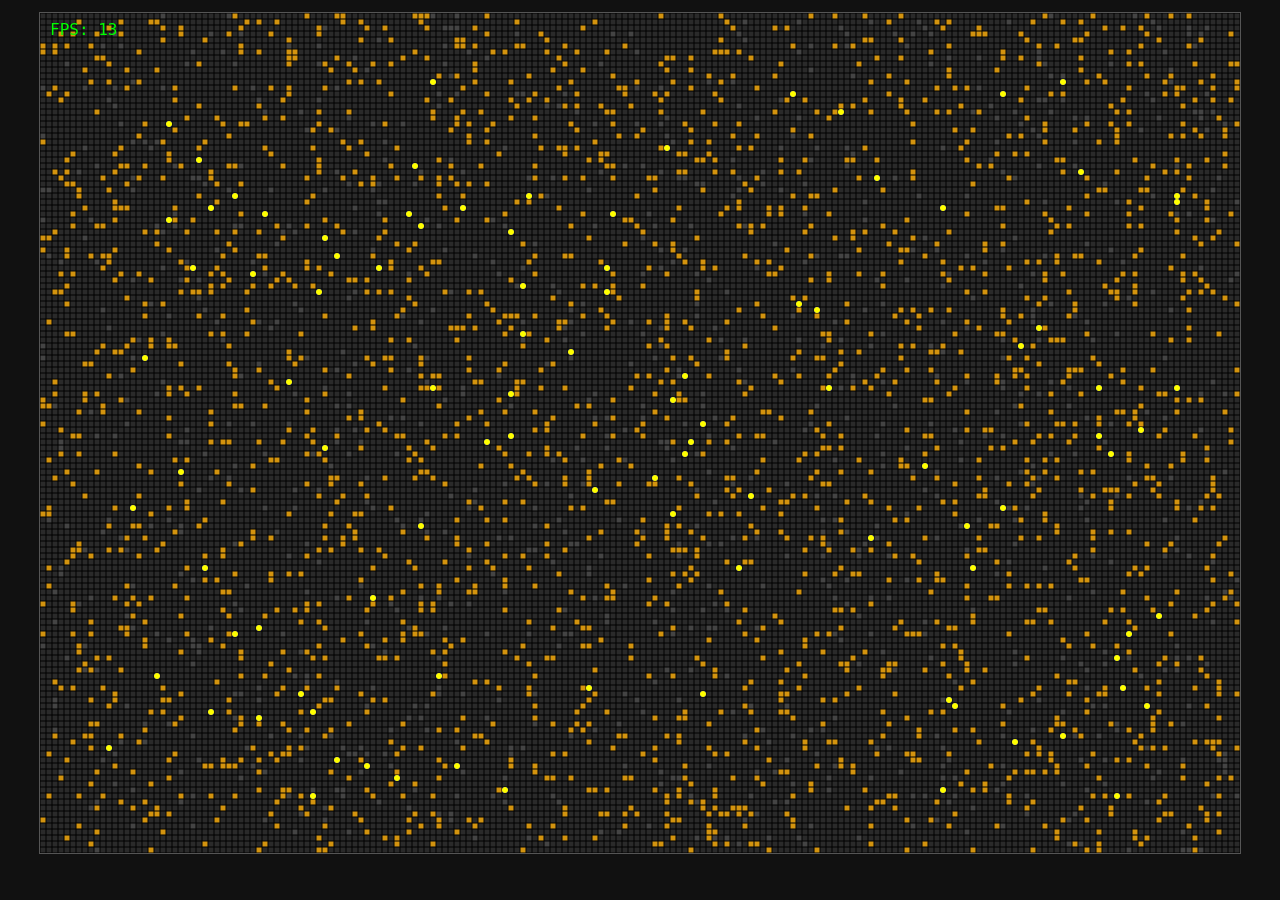
<file: index.html>
<html>
    <head>
        <title>My Web Page</title>
        <style>
            body {
                margin:0;
                background:#111;
                font-family: monospace;
            }
            #canvas {
                border:1px solid #555;
                display:block;
                margin: 0 auto;
            }
            #ui {                
                color: #eee;
                padding:6px;
                text-align: center;
            }
            button {
                height:30px;
                width: 80%;
                background: #222;
                border: 1px solid #555;
                color: #eee;
                font-size: 14px;
                padding: 6px 12px;
                margin: 2px;
                cursor: pointer;
            }
        </style>
    </head>
    <body>
        <div id="ui">

        </div>

        <canvas id="canvas">

        </canvas>

        <script>
            let lastTime = performance.now();
            let fps = 0;

            const TILE=6, GW=200, GH=140;
            const canvas = document.getElementById("canvas");
            const ctx = canvas.getContext("2d");
            canvas.width = TILE * GW;
            canvas.height = TILE * GH;

            let grid = Array(GH).fill().map(()=>Array(GW).fill(0));
            let oreMap = Array(GH).fill().map(()=>Array(GW).fill(0));
            let oreReserved = Array(GH).fill().map(()=>Array(GW).fill(false));

            const harvesters = [];

            class Harvester {
                constructor(hx, hy){
                    this.x = hx;
                    this.y = hy;
                    this.tick = 0;
                    this.speed =45;
                    this.targetOre = null;
                    this.searchRadius = 50;
                    this.carry = false;
                    
                }

                async update(){
                    this.tick++;
                    if(this.tick< this.speed) return;
                    this.tick=0;

                    if( this.carry){
                        await this.goHome();
             
                        return;
                    }

                     if (!this.targetOre || oreMap[this.targetOre.y][this.targetOre.x] === 0) {
                        if (this.targetOre) {
                            oreReserved[this.targetOre.y][this.targetOre.x] = false;
                        }
            
                        this.targetOre = this.findNearestOre();
                        if (!this.targetOre) return;
            
                        oreReserved[this.targetOre.y][this.targetOre.x] = true;
                    }

                    const dx = Math.sign(this.targetOre.x - this.x);
                    const dy = Math.sign(this.targetOre.y - this.y);
                    
                    let moved = false;
                    if (this.cachedPath && this.cachedPath.length > 0) {
                        const step = this.cachedPath[0];
                        if (!hasHarvester(step.x, step.y, this.id)) {
                            this.x = step.x;
                            this.y = step.y;
                            this.cachedPath.shift(); 
                            moved = true;
                            this.stuckCounter = 0;
                        } else {
            
                            this.cachedPath = null;
                            this.stuckCounter = (this.stuckCounter || 0) + 1;
                        }
                    } else {
                        if (dx !== 0 && this.canMoveTo(this.x + dx, this.y)) {
                            this.x += dx;
                            moved = true;
                        } else if (dy !== 0 && this.canMoveTo(this.x, this.y + dy)) {
                            this.y += dy;
                            moved = true;
                        }else if (dy !== 0 && this.canMoveTo(this.x, this.y + dy)) {
                            this.y += dy;
                            moved = true;
                        } else if (dx !== 0 && this.canMoveTo(this.x + dx, this.y)) {
                            this.x += dx;
                            moved = true;
                        }
                        else if (dx !== 0 && dy !== 0 && this.canMoveTo(this.x + dx, this.y + dy)) {
                            this.x += dx;
                            this.y += dy;
                            moved = true;
                        }

                    }
                    

                    if (this.x === this.targetOre.x && this.y === this.targetOre.y) {
                        oreMap[this.targetOre.y][this.targetOre.x] = 0;
                        oreReserved[this.targetOre.y][this.targetOre.x] = false;
                        this.targetOre = null;
                        this.carry = true;
                    }
                    if (!moved) {
                        this.stuckCounter = (this.stuckCounter || 0) + 1;
                    if (this.stuckCounter > randInt(10, 15) &&(!this.cachedPath || this.cachedPath.length === 0)) {

                        this.cachedPath = await this.nextStepTowards(this.targetOre.x, this.targetOre.y,true);
                        if (!this.cachedPath || this.cachedPath.length === 0) {                 
    
                            oreReserved[this.targetOre.y][this.targetOre.x] = false;
                            this.targetOre = null;
                            this.stuckCounter = 0;
                            this.tick = -randInt(1, 5);       
                        }
                    }
                
                } else {
                    this.stuckCounter = 0;
                }
        }  separationForce() {
    let fx = 0, fy = 0;

    for (const h of harvesters) {
        if (h === this) continue;

        const dx = this.x - h.x;
        const dy = this.y - h.y;

        // squared distance
        const d2 = dx*dx + dy*dy;

        // only push away if within 2 tiles
        if (d2 > 0 && d2 < 4) {
            fx += dx;
            fy += dy;
        }
    }

    return { fx, fy };
}
        async goHome() {
    const hb = this.findHomeBase();
    if (!hb) return;

    if (!this.homeTarget || this.homeTarget.x !== hb.x || this.homeTarget.y !== hb.y) {
        this.homeTarget = {x: hb.x, y: hb.y};
    }

    // separation (VERY important!)
    const sep = this.separationForce();

    let moved = false;

    // Follow cached path
    if (this.cachedPath && this.cachedPath.length > 0) {
        const step = this.cachedPath[0];
        if (!hasHarvester(step.x, step.y)) {
            this.x = step.x;
            this.y = step.y;
            this.cachedPath.shift();
            moved = true;
            this.stuckCounter = 0;
        } else {
            this.cachedPath = null;
            this.stuckCounter = (this.stuckCounter || 0) + 1;
        }
    }

    // Direct movement, blended with separation
    if (!moved) {
        const homeDx = Math.sign(this.homeTarget.x - this.x);
        const homeDy = Math.sign(this.homeTarget.y - this.y);

        // steer away from neighbors
        const dx = Math.sign(homeDx + sep.fx * 0.5);
        const dy = Math.sign(homeDy + sep.fy * 0.5);

        if (dx !== 0 && this.canMoveTo(this.x + dx, this.y)) {
            this.x += dx;
            moved = true;

        } else if (dy !== 0 && this.canMoveTo(this.x, this.y + dy)) {
            this.y += dy;
            moved = true;

        } else if (dx !== 0 && dy !== 0 && this.canMoveTo(this.x + dx, this.y + dy)) {
            this.x += dx;
            this.y += dy;
            moved = true;
        }
    }

    // Stuck → get a full A* path
    if (!moved) {
        this.stuckCounter = (this.stuckCounter || 0) + 1;

        if (this.stuckCounter > randInt(10, 15) &&
            (!this.cachedPath || this.cachedPath.length === 0)) {

            this.cachedPath = await this.nextStepTowards(
                this.homeTarget.x,
                this.homeTarget.y,
                true
            );

            if (!this.cachedPath || this.cachedPath.length === 0) {
                this.stuckCounter = 0;
                this.carry = false;
                this.tick = -randInt(1, 5);
            }
        }
    } else {
        this.stuckCounter = 0;
    }

    // Arrived
    if (this.x === this.homeTarget.x && this.y === this.homeTarget.y) {
        this.carry = false;
        this.homeTarget = null;
        this.cachedPath = null;
        this.stuckCounter = 0;
    }
}
            findHomeBase(){
                for(let y=0;y<GH;y++)for(let x=0;x<GW;x++)if(grid[y][x]==='H')return{x,y};
                return null;
            }
            canMoveTo(x, y) {
                if (x < 0 || x >= GW || y < 0 || y >= GH) return false;
                if (grid[y][x] === 'X') return false;
                if (hasHarvester(x, y, this.id)) return false;
                return true;            
            }
                
                async nextStepTowards(gx, gy, fullpath = false, debug=false){
                    const start = {x: this.x, y: this.y};
                    const goal = {x: gx, y: gy};

                     const dx = Math.abs(gx - this.x);
                    const dy = Math.abs(gy - this.y);
                    if(dx + dy === 1) return goal;

                    const closed = Array(GH).fill().map(()=>Array(GW).fill(false));
                    const open = [{...start,g:0,h:Math.hypot(gx - this.x, gy - this.y), f:0, parent:null}];

                    const dirs = [[1, 0],[-1, 0],[0, 1],[0,-1]];
                    const visulaize = async ( current, neighbors=[])=>{
                        if ( !debug) return;
                        
                        ctx.fillStyle = 'rgba(0,0,0,0.1)';
                        ctx.fillRect(0,0, canvas.width, canvas.height);

                        // all ready explored
                        ctx.fillStyle = "rgba(100,100,100,0.3)";
                        for ( let y=0; y<GH; y++){
                            for (let x=0; x<GW; x++){
                                if( closed[y][x]){
                                    ctx.fillRect(x*TILE, y*TILE, TILE, TILE);
                                }
                            }
                        }

                        // open cells ( the frontier)

                        ctx.fillStyle = "rgba(0,255,0,0.3)";
                        for( const node of open){
                            ctx.fillRect(node.x * TILE, node.y * TILE, TILE, TILE); 
                        }

                        // Draw neighbors being examined
                        ctx.fillStyle = "rgba(255,255,0,0.3)";
                        for( const {x,y} of neighbors){
                            ctx.fillRect(x * TILE, y * TILE, TILE, TILE); 
                        }   

                        // draw current
                        ctx.fillStyle = "rgba(0,0,255,0.3)";
                        ctx.fillRect(current.x * TILE, current.y * TILE, TILE, TILE);

                        // draw start and goal
                        ctx.fillStyle = "blue";
                        ctx.fillRect(start.x * TILE, start.y * TILE, TILE, TILE);
                        ctx.fillStyle = "purple";
                        ctx.fillRect(goal.x * TILE, goal.y * TILE, TILE, TILE);
                        await new Promise(r=>setTimeout(r, 50));


                    };
                    while ( open.length){
                        open.sort((a,b)=>(a.g + a.h) - (b.g + b.h));
                        const current = open.shift();
                        if( current.x === goal.x && current.y === goal.y){

                            if ( debug){
                                const path = [];
                                let node = current;
                                while(node){
                                    path.push(node);
                                    node = node.parent;
                                }
                                ctx.strokeStyle = "cyan";
                                ctx.lineWidth =3;
                                ctx.beginPath();
                                ctx.moveTo(path[path.length -1].x * TILE + TILE/2, path[path.length -1].y * TILE + TILE/2);

                                for( let i=path.length -2; i>=0; i--){
                                    ctx.lineTo(path[i].x * TILE + TILE/2, path[i].y * TILE + TILE/2);
                                }
                                ctx.stroke();

                                await new Promise(r=>setTimeout(r, 500));
                            }
                            if( fullpath){
                                 const path = [];
                                let node = current;
                                while(node.parent){
                                    path.unshift({x: node.x, y: node.y});
                                    node = node.parent;
                                }
                                return path;
                            }else{
                                let node = current;
                                while( node.parent && node.parent.parent) node= node.parent;
                                return node;
                            }
                        }
                        closed[current.y][current.x] = true;
                        const neighbors = [];
                        for( const[dx,dy] of dirs){
                            const nx = current.x + dx;
                            const ny = current.y + dy;
                            if( nx<0 || nx>= GW || ny<0 || ny>= GH) continue;
                            if( closed[ny][nx]) continue;
                            if( grid[ny][nx] === 'X' || hasHarvester(nx, ny)) continue; 
                            if( oreMap[ny][nx] && !(nx === goal.x && ny === goal.y)) continue;
                            neighbors.push({x: nx, y: ny});

                            const ng = current.g +1;
                            let neighbor = open.find(n=>n.x===nx && n.y===ny);
                            if( !neighbor){
                                neighbor = {x:nx, y:ny, g:ng, h: Math.hypot(goal.x - nx, goal.y- ny), parent: current};
                                open.push(neighbor);
                                
                            }else if( ng < neighbor.g){
                                neighbor.g = ng;
                                neighbor.parent = current;
                            }
                        }
                        await visulaize(current, neighbors);
                    }
                    return null;
                }

                findNearestOre(){
                    let best = null;
                    let bestD = Infinity;
                    for( let y=0; y<GH; y++){
                        for (let x=0; x<GW; x++){
                            if( oreMap[y][x] && !oreReserved[y][x]){
                                const d = Math.hypot(x-this.x, y-this.y);
                                if (d< bestD){
                                    bestD=d;
                                    best = {x,y};
                                }
                            }
                        }
                    }
                    return best;
                }

                draw(){
                    ctx.fillStyle = "#ff0";
                    ctx.beginPath();
                    ctx.arc(this.x * TILE + TILE/2, this.y * TILE + TILE/2, 3, 0, Math.PI *2);
                    ctx.fill();

                    if ( this.targetOre ){
                        ctx.strokeStyle = "#ff0";
                        ctx.beginPath();
                        ctx.moveTo(this.x * TILE + TILE/2, this.y * TILE + TILE/2);
                        ctx.lineTo(this.targetOre.x * TILE + TILE/2, this.targetOre.y * TILE + TILE/2);
                        ctx.stroke();
                    }   
                }
            }
            function hasHarvester(x, y) {
                return harvesters.some(h => h.x === x && h.y === y);
            }

            function randInt(min, max){
                return Math.floor(Math.random() * (max - min + 1)) + min;
            }

            for ( let y=0; y<GH; y++){
                for (let x=0; x<GW; x++){
                    if( randInt(0,100)<8) oreMap[y][x] = 1;
                    else if (randInt(0,100)<4) grid[y][x] = 'X'
                }
            }

            function drawTile(x, y, c, txt){
                ctx.fillStyle = c;
                ctx.fillRect(x*TILE, y*TILE, TILE, TILE);
                if(txt){
                    ctx.fillStyle = "#fff";
                    ctx.font = "7px monospace";
                    ctx.textAlign = "center";
                    ctx.textBaseline = "middle";
                    ctx.fillText(txt, x*TILE + 6, y*TILE + 18);
                }
            }

            function draw(){
                ctx.clearRect(0, 0, canvas.width, canvas.height);

                //draw ground
                for( let y=0; y<GH; y++){
                    for (let x=0; x<GW; x++){
                        drawTile(x,y, '#2a2a2a','')

                        if( oreMap[y][x]) drawTile(x,y, '#d4940f','*');
                        if( grid[y][x] === 'X') drawTile(x,y, '#444','X');                    
                        if( grid[y][x] === 'H') drawTile(x,y, 'blue','H');       
                    }
                }
                //draw grid
                ctx.strokeStyle = "#000";
                for(let x=0; x<=GW; x++){
                    ctx.beginPath();
                    ctx.moveTo(x*TILE, 0);
                    ctx.lineTo(x*TILE, canvas.height);
                    ctx.stroke();
                }

                for( let y=0; y<=GH; y++){
                    ctx.beginPath();
                    ctx.moveTo(0, y*TILE);
                    ctx.lineTo(canvas.width, y*TILE);
                    ctx.stroke();
                }

                // draw harvesters
                harvesters.forEach(h=>h.draw());

                // Draw FPS
                ctx.fillStyle = "#0f0";
                ctx.font = "16px monospace";
                ctx.textAlign = "left";
                ctx.textBaseline = "top";
                ctx.fillText(`FPS: ${fps}`, 10, 10);

            }

            for( let i=0; i<100; i++){
                let gx = randInt(10, GW-10);
                let gy = randInt(10, GH-10);
                if( grid[gy][gx] !== 'X' && !oreMap[gy][gx]) {
                    harvesters.push(new Harvester(gx, gy));
                    grid[gy][gx] = 'H';
                } else {
                    i--; 
                }
            }

            
            function buildFlowFieldToHome() {
    const q = [];
    const dist = Array(GH).fill().map(() => Array(GW).fill(Infinity));

    // find home base
    let hb = null;
    for (let y=0; y<GH; y++)
        for (let x=0; x<GW; x++)
            if (grid[y][x] === 'H') hb = {x,y};

    dist[hb.y][hb.x] = 0;
    q.push(hb);

    const dirs = [[1,0], [-1,0], [0,1], [0,-1]];

    while (q.length) {
        const {x,y} = q.shift();
        for (const [dx,dy] of dirs) {
            const nx = x+dx, ny = y+dy;
            if (nx<0||nx>=GW||ny<0||ny>=GH) continue;
            if (grid[ny][nx] === 'X') continue;
            if (dist[ny][nx] > dist[y][x] + 1) {
                dist[ny][nx] = dist[y][x] + 1;
                q.push({x:nx, y:ny});
            }
        }
    }
    return dist;
}
       let homeFlow = buildFlowFieldToHome();     
            async function gameLoop(){
                const now = performance.now();
                const delta = now - lastTime;
                lastTime = now;
                fps = Math.round(1000 / delta);

                for(const h of harvesters) {
                    await h.update(); 
                }
                draw();
                requestAnimationFrame(gameLoop);
            }

            gameLoop();
        </script>
    </body>
</html>
</file>
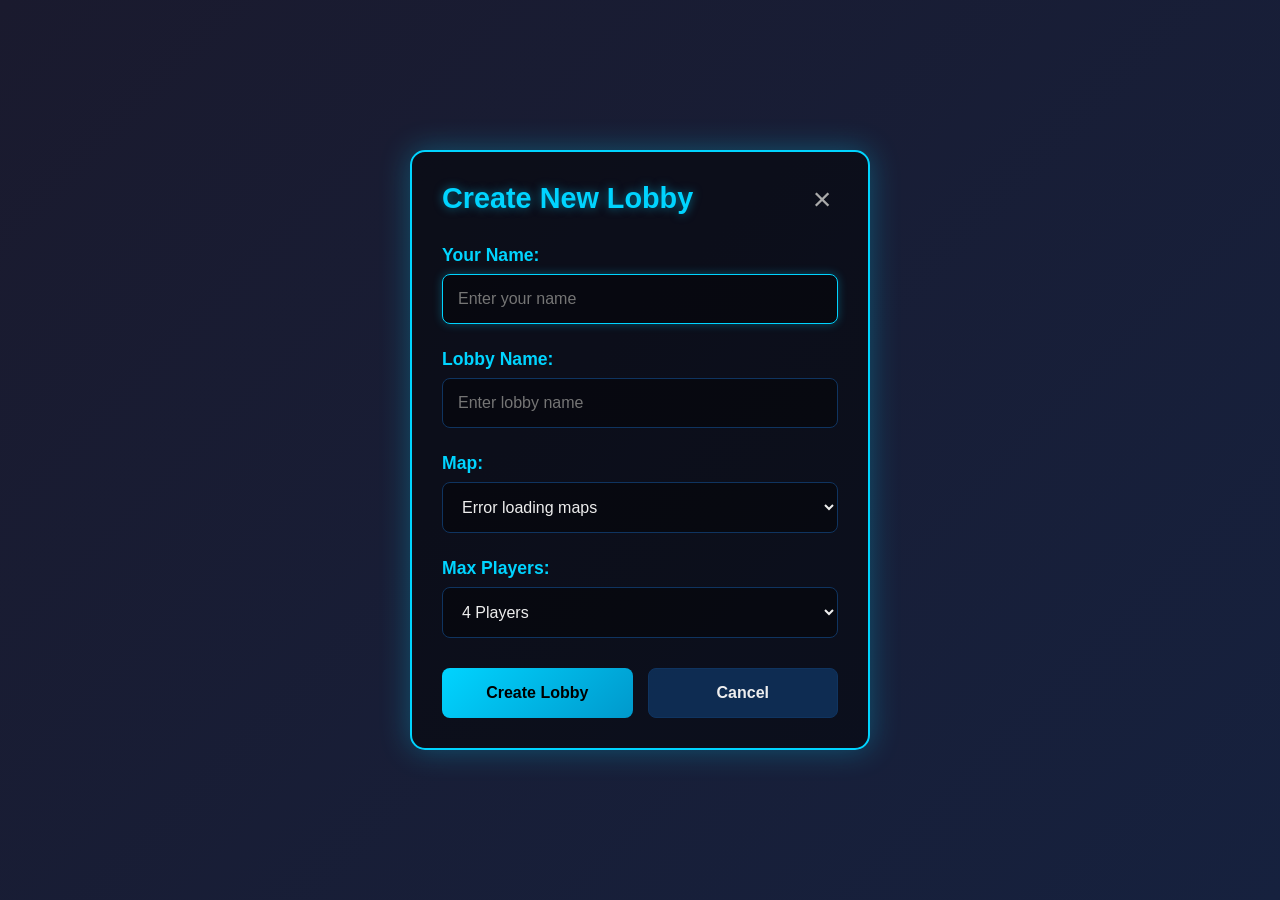
<file: src/main/resources/static/create-lobby.html>
<!DOCTYPE html>
<html lang="en">
<head>
    <meta charset="UTF-8">
    <meta name="viewport" content="width=device-width, initial-scale=1.0">
    <title>Create Lobby - RTS Game</title>
    <link rel="stylesheet" href="css/create-lobby.css">
</head>
<body>
    <div class="create-container">
        <div class="create-modal">
            <div class="modal-header">
                <h1>Create New Lobby</h1>
                <button id="backBtn" class="close-btn">×</button>
            </div>

            <form id="quickCreateForm">
                <div class="form-group">
                    <label for="hostName">Your Name:</label>
                    <input type="text" id="hostName" required placeholder="Enter your name" autofocus>
                </div>

                <div class="form-group">
                    <label for="lobbyName">Lobby Name:</label>
                    <input type="text" id="lobbyName" required placeholder="Enter lobby name">
                </div>

                <div class="form-group">
                    <label for="mapSelect">Map:</label>
                    <select id="mapSelect" required>
                        <option value="">Loading maps...</option>
                    </select>
                    <div id="mapDescription" class="map-description"></div>
                </div>

                <div class="form-group">
                    <label for="maxPlayers">Max Players:</label>
                    <select id="maxPlayers" required>
                        <option value="2">2 Players</option>
                        <option value="4" selected>4 Players</option>
                        <option value="6">6 Players</option>
                        <option value="8">8 Players</option>
                    </select>
                </div>

                <div id="createMessage" class="message"></div>

                <div class="button-group">
                    <button type="submit" class="btn btn-primary btn-large">Create Lobby</button>
                    <button type="button" id="cancelBtn" class="btn btn-secondary btn-large">Cancel</button>
                </div>
            </form>
        </div>
    </div>

    <script src="js/create-lobby.js"></script>
</body>
</html>
</file>
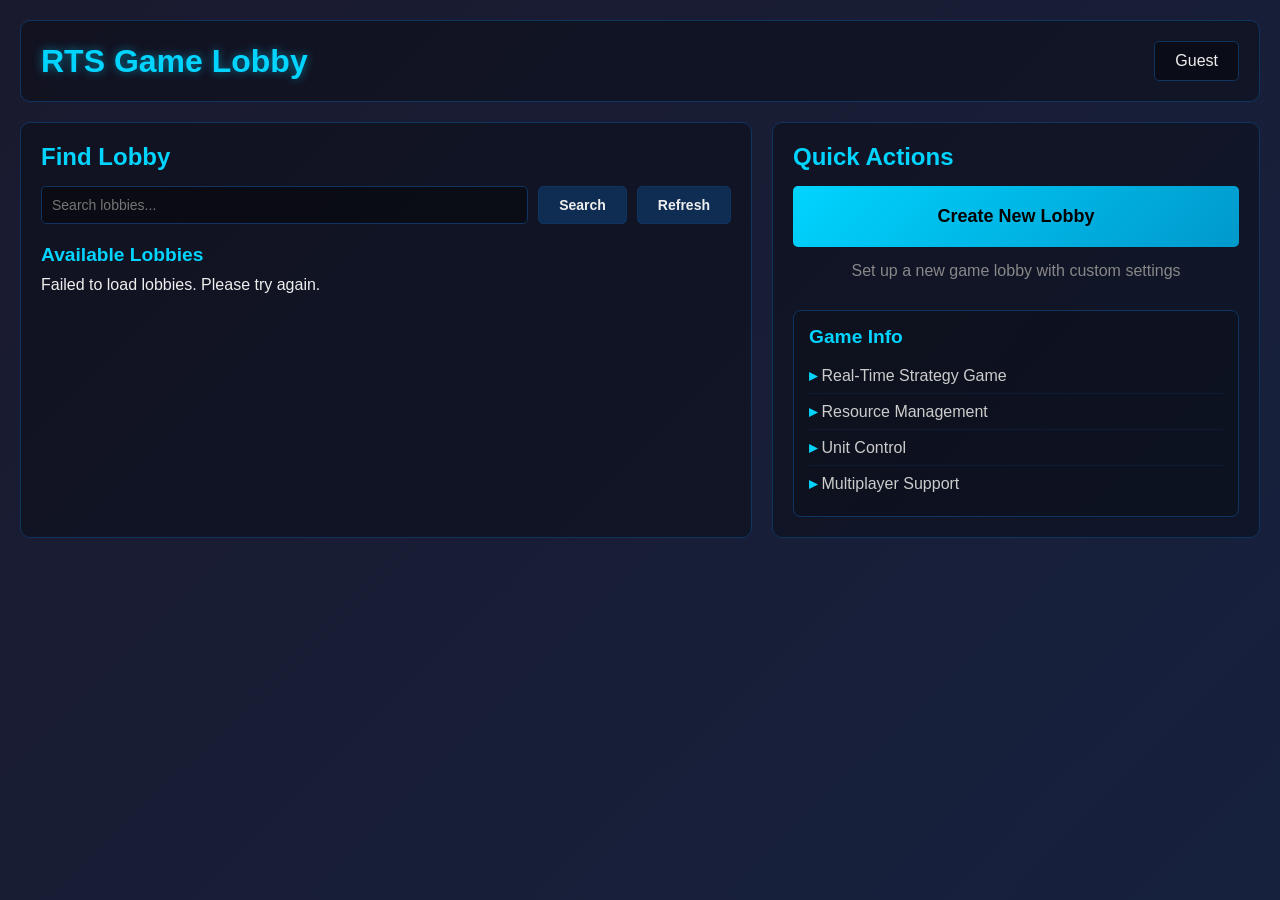
<file: src/main/resources/static/lobby.html>
<!DOCTYPE html>
<html lang="en">
<head>
    <meta charset="UTF-8">
    <meta name="viewport" content="width=device-width, initial-scale=1.0">
    <title>RTS Game - Lobby Browser</title>
    <link rel="stylesheet" href="css/lobby.css">
</head>
<body>
    <div class="container">
        <header>
            <h1>RTS Game Lobby</h1>
            <div class="player-info">
                <span id="playerNameDisplay">Guest</span>
            </div>
        </header>

        <div class="main-content">
            <div class="left-panel">
                <div class="search-section">
                    <h2>Find Lobby</h2>
                    <div class="search-box">
                        <input type="text" id="searchInput" placeholder="Search lobbies...">
                        <button id="searchBtn" class="btn btn-secondary">Search</button>
                        <button id="refreshBtn" class="btn btn-secondary">Refresh</button>
                    </div>
                </div>

                <div class="lobby-list-section">
                    <h3>Available Lobbies</h3>
                    <div id="lobbyList" class="lobby-list">
                        <div class="loading">Loading lobbies...</div>
                    </div>
                </div>
            </div>

            <div class="right-panel">
                <div class="create-lobby-section">
                    <h2>Quick Actions</h2>
                    <button id="createLobbyBtn" class="btn btn-primary btn-large">
                        Create New Lobby
                    </button>
                    <p class="action-description">Set up a new game lobby with custom settings</p>
                </div>

                <div class="info-panel">
                    <h3>Game Info</h3>
                    <ul>
                        <li>Real-Time Strategy Game</li>
                        <li>Resource Management</li>
                        <li>Unit Control</li>
                        <li>Multiplayer Support</li>
                    </ul>
                </div>
            </div>
        </div>
    </div>

    <div id="joinModal" class="modal">
        <div class="modal-content">
            <span class="close">&times;</span>
            <h2>Join Lobby</h2>
            <div id="modalLobbyInfo"></div>
            <form id="joinLobbyForm">
                <div class="form-group">
                    <label for="joinPlayerName">Your Name:</label>
                    <input type="text" id="joinPlayerName" required placeholder="Enter your name">
                </div>
                <div class="form-group" id="joinPasswordGroup" style="display: none;">
                    <label for="joinPassword">Password:</label>
                    <input type="password" id="joinPassword" placeholder="Enter lobby password">
                </div>
                <button type="submit" class="btn btn-primary">Join Game</button>
            </form>
            <div id="joinMessage" class="message"></div>
        </div>
    </div>

    <script src="js/lobby.js"></script>
</body>
</html>
</file>
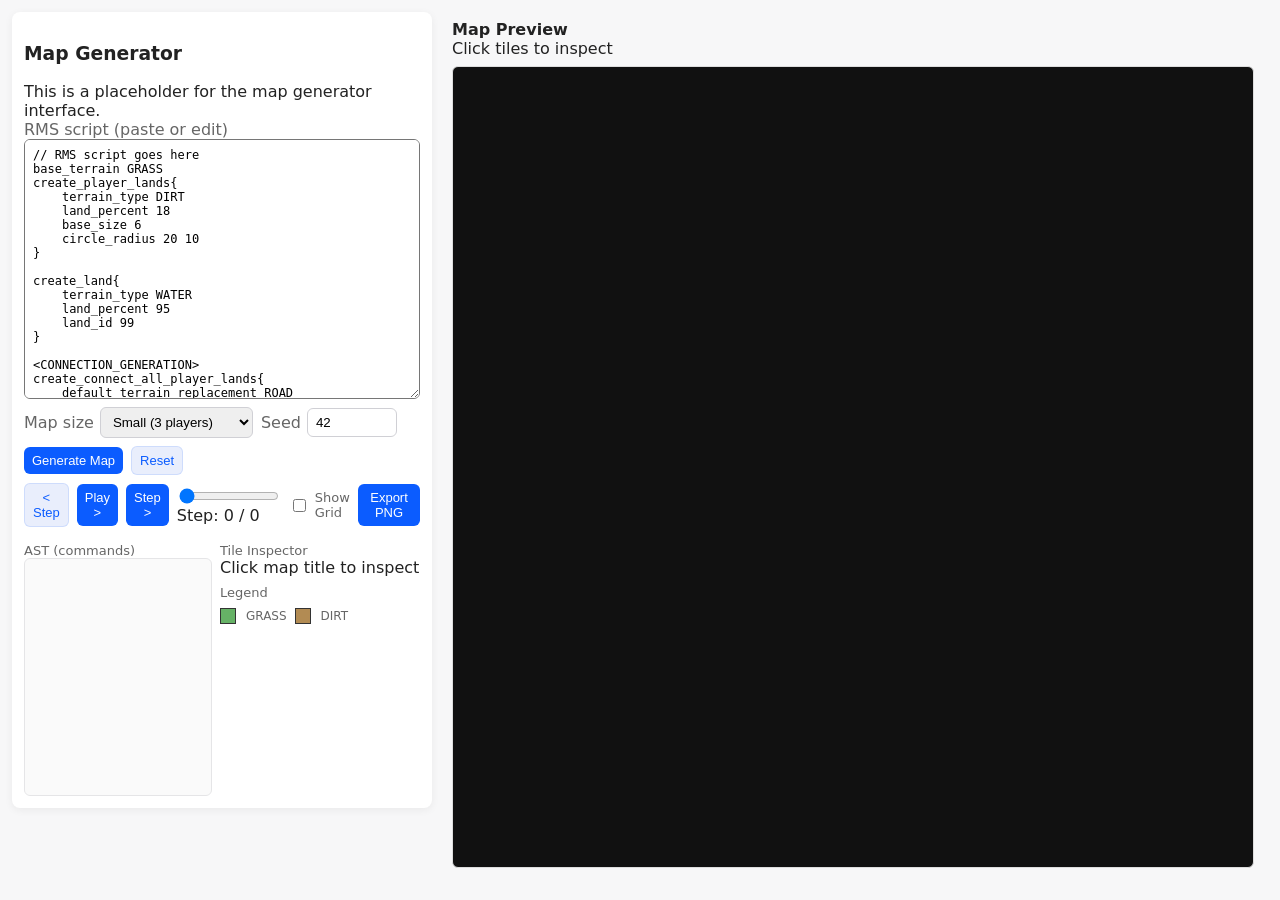
<file: src/main/resources/static/mapGenerator.html>
<html>
    <head>
        <title>Map Generator</title>    
        
        <style>
            :root {--ui-bg: #f7f7f8;  --panel:#ffffff; --muted:#666666; --accent:#0b5cff}          
            body{ margin:12px;font-family:Inter, system-ui; background:var(--ui-bg); color:#222}
            .wrap{ display:grid; grid-template-columns: 420px 1fr; gap: 12px; align-items: start;}
            .pannel{ background: var(--panel); border-radius:8px; padding:12px; box-shadow:0 2px 8px rgba(0,0,0,0.06);}
            textarea{ width:100%; height:260px; font-family: monospace; font-size:12px;  border-radius:6px; padding:8px;}
            .controls{ display: flex; gap: 8px; align-items: center; flex-wrap: wrap; margin-top: 8px;}
            label{ font: size 12px; color:var(--muted); display:flex; gap:6px; align-items:center}
            input[type="number"], select, input[type="text"]{padding:6px 8px; border-radius:6px; border:1px solid #d0d0d5; }
            button{padding:8px 10px; border-radius:6px; border:0; background:var(--accent); color:#fff; cursor:pointer;}
            button.ghost{ background:#e9eefc; color:var(--accent); border:1px solid rgba(11, 92,255,0.12)}
            button:disabled{opacity:0.5; cursor:not-allowed;}
            .small{padding:6px 8px; font-size:13px;}
            #mapWrap{display:flex; gap:12px}
            canvas{image-rendering: pixelated; border-radius:6px; border:1px solid #ddd; background:#111;}
            .rightTop{ display:flex; gap:8px; align-items:center; margin-bottom: 8px;}

            .astList{height:220px; overflow:auto;border-radius:6px;border:1px solid #e5e5e7; padding:8px; font-family: monospace;font-size: 13px;background: #fafafa;}
            .astItem{padding:6px;; border-radius:6px; cursor:pointer;}
            .infoBox{font-size: 13px; color:var(--muted); margin-top:8px}
            .legend{display:flex; display:flex; gap:8px; flex-wrap:wrap; margin-top:8px}
            .legendItem{ display:flex; gap:4px; align-items:center; font-size:12px; color:var(--muted);}
            .tileInfo{ background:#fff; padding:8px; border:1px solid #eee; font-family:monospace; font-size:13px;border-radius: 6px;margin-top:8px}

            .controlsRow{ display: flex; gap: 8px; align-items: center; margin-top: 8px;}
            .slider{ width:100px;}
            .status{padding:8px; border-radius: 6px; margin-top:8px; font-size: 13px;}

        </style>
    </head>
    <body>
        <div class ="wrap">
            <div class ="pannel">
                <h3>Map Generator</h3>
                <div> 
                    This is a placeholder for the map generator interface.
                </div>
                <label>
                    RMS script
                    (paste or edit)
                </label>
                <textarea id="rmsInput">
// RMS script goes here
base_terrain GRASS
create_player_lands{
    terrain_type DIRT
    land_percent 18
    base_size 6
    circle_radius 20 10
}

create_land{
    terrain_type WATER
    land_percent 95
    land_id 99
}

<CONNECTION_GENERATION>
create_connect_all_player_lands{
    default_terrain_replacement ROAD
}

<OBJECTS_GENERATION>
create_object GOLD {
    number_of_objects 8
    number_of_groups 4
    set_scaling_to_map_size
}


</textarea>

                <div class="controls">
                    <label>Map size
                        <select id="mapSize"> 
                            <option value="144">Small (3 players)</option>
                            <option value="168">Medium (4 players)</option>
                            <option value="200">Normal (6 players)</option>
                            <option value="220">Large (8 players)</option>
                            <option value="240">Giant</option>
                            <option value="480">LudiKRIS</option>
                        </select>
                    </label>

                    <label>Seed <input type="number" id="seed" value="42" style="width: 90px;"></label>

                    <button id="btnGenerate" class="small">Generate Map</button>
                    <button id="btnReset" class ="small ghost">Reset</button>
                </div>

                <div id="statusBox"></div>

                <div class="controlsRow">
                    <button id="btnStepBack" class="small ghost">< Step</button>
                    <button id="btnPlay" class="small">Play ></button>
                    <button id="btnStepForward" class="small">Step ></button>

                    <div>
                        <input id="stepSlider" type="range" min="0" max="0" value="0" class="slider"/>
                        <div>
                            Step: <span id="stepIndex">0</span> / <span id="maxStep">0</span>
                        </div>
                    </div>
                    <label style="font-size:13px;">
                        <input type="checkbox" id="showGrid" />
                        Show Grid
                    </label>
                    <button id="btnExport" class="small">Export PNG</button>
                </div>

                <div style="display:flex;gap: 8px;margin-top: 8px;">
                    <div style="flex:1">
                        <div class="infoBox">AST (commands)</div>
                        <div id="astList" class ="astList"></div>
                    </div>
                    <div style="width:200px">
                        <div class="infoBox">Tile Inspector</div>
                        <div id="tileInfo" class ="titleInfo">Click map title to inspect</div>
                        
                        <div style="margin-top:8px" class="infoBox">Legend</div>
                        <div id="legend" class ="legend"><Legend></Legend></div>
                    </div>
                </div>
            </div>
            <div>
                <div class="panel" style="padding:8px">
                    <div class="rightTop"> 
                        <div>
                            <strong id="mapTitle">Map Preview</strong>
                            <div>Click tiles to inspect</div>
                        </div>
                    </div>
                    <div>
                        <canvas id="mapCanvas" width="800" height="800" ></canvas>
                    </div>
                </div>

            </div>
        </div>


        <script>
            const TERRAIN_COLORS = {
                GRASS: '#66B266',
                DIRT:'#b28b53'
            };

            let currentRun = null;
            let currentStep = 0;

            function showStatus(message, type='info'){
                const statusBox = document.getElementById('statusBox');
                statusBox.innerHTML = `<div class="status ${type}">${message}</div>`
                if( type !== 'error'){
                    setTimeout(() => statusBox.innerHTML = '', 5000)
                }
            }

            function terrainColor(terrainType){
                return TERRAIN_COLORS[terrainType] || '#999';
            }

            function drawLegend(){
                const legendDiv = document.getElementById("legend");
                legendDiv.innerHTML = '';
                for(const k in TERRAIN_COLORS){
                    const el = document.createElement("div");
                    el.className = "legendItem";
                    el.innerHTML = `<span style="display:inline-block;width:14px;height:14px;background:${terrainColor(k)};border:1px solid #333;margin-right:6px"></span>${k}`;
                    legendDiv.appendChild(el);
                }
            }
            
            drawLegend();

            function renderGridToCanvas(grid, size, canvas, highlightStep=-1){
                const ctx = canvas.getContext('2d');
                const minTileSize = 5;
                const tile = Math.max(minTileSize, Math.floor(Math.min(canvas.width, canvas.height)/size));

                // Adjust canvas size to fit the grid with minimum tile size
                const actualSize = tile * size;
                canvas.width = actualSize;
                canvas.height = actualSize;

                ctx.clearRect(0,0,canvas.width, canvas.height);

                // grid.cells is a flat array, not a 2D array
                const cells = grid.cells;
                const width = grid.width;
                const showGrid = document.getElementById('showGrid')?.checked || false;

                for( let y=0; y< size; y++){
                    for ( let x=0; x<size;x++){
                        const cell = cells[y * width + x];
                        const t = cell.terrain ||'EMPTY';
                        ctx.fillStyle = terrainColor(t);
                        ctx.fillRect(x*tile, y* tile, tile, tile);

                        if ( cell.object){
                            ctx.fillStyle='#000';
                            ctx.fillRect(x*tile+tile*0.16, y*tile+tile*0.16, tile*0.68, tile*0.68)
                            ctx.fillStyle='#ffd700';
                            ctx.fillText((cell.object||'0').toString().charAt(0), x*tile+2, t*tile+tile-3);
                        }

                        if( cell.provenance != null && cell.provenance === highlightStep){
                            ctx.globalAlpha = 0.55;
                            ctx.fillStyle = 'rgba(255,255,0,0.35)'
                            ctx.fillRect(x*tile, y*tile, tile , tile);
                            ctx.globalAlpha=1;
                        }
                    }
                }

                // Draw grid lines if enabled
                if(showGrid){
                    ctx.strokeStyle = 'rgba(255,255,255,0.2)';
                    ctx.lineWidth = 1;
                    for(let x=0; x<=size; x++){
                        ctx.beginPath();
                        ctx.moveTo(x*tile, 0);
                        ctx.lineTo(x*tile, size*tile);
                        ctx.stroke();
                    }
                    for(let y=0; y<=size; y++){
                        ctx.beginPath();
                        ctx.moveTo(0, y*tile);
                        ctx.lineTo(size*tile, y*tile);
                        ctx.stroke();
                    }
                }
            }
            function renderCurrent(){
                if( !currentRun) return;
                const size = Number(document.getElementById('mapSize').value);
                const snap = currentRun.snapshots[currentStep];
                const canvas = document.getElementById('mapCanvas');
                renderGridToCanvas(snap.grid, size, canvas, currentStep);
                document.getElementById('stepIndex').textContent = currentStep;
                document.getElementById('maxStep').textContent = currentRun.snapshots.length -1;

                const astItems = document.querySelectorAll('.astItem');
                astItems.forEach((el, i)=>{
                    if( i=== currentStep-1) el.classList.add('active');
                    else el.classList.remove('active');
                });
            }

            document.getElementById('btnStepForward').addEventListener('click', function(){
                alert('Step Forward Pressed');
            });

            document.getElementById('btnStepBack').addEventListener('click', function(){
                alert('Step Back Pressed');
            });

            document.getElementById('showGrid').addEventListener('change', function(){
                renderCurrent();
            });

            document.getElementById('stepSlider').addEventListener('input', function(){
                
            });

            document.getElementById('btnPlay').addEventListener('click', function(){
           
               
            });

            document.getElementById('btnGenerate').addEventListener('click', async()=>{
                const rmsScript = document.getElementById('rmsInput').value;
                const mapSize = document.getElementById('mapSize').value;
                const seed = document.getElementById('seed').value;

                const btn = document.getElementById('btnGenerate')
                btn.disabled = true;
                btn.textContent = 'Generating...';
                showStatus('Sending Request To server...', 'info');

                try{
                    const response = await fetch(`http://localhost:8080/api/mapsGenerator/generate`,{
                        method:'POST',
                        headers:{
                            'Content-Type': 'application/json'
                        },
                        body:JSON.stringify({
                            rmsString: rmsScript,
                            mapSize: mapSize,
                            seed:seed
                        })
                    })

                    if ( !response.ok){
                        throw new Error(`Http error! status: ${response.status}`);
                    }
                    const data = await response.json();

                    if( data.message && data.message.includes('Error')){
                        throw new Error(data.message);
                    }

                    currentRun = data;
                    currentStep = 0;

                    const astList = document.getElementById('astList')
                    astList.innerHTML='';

                    const initialItem = document.createElement('div');
                    initialItem.className='astItem'
                    initialItem.textContent = '0 - inital (empty)'
                    initialItem.addEventListener('click',()=>{
                        currentStep =0;
                        document.getElementById('stepSlider').value = currentStep;
                        renderCurrent();
                    });
                    astList.appendChild(initialItem);

                    for ( let i=0; i< data.ast.length; i++){
                        const node = data.ast[i];
                        const el = document.createElement('div');
                        el.className = 'astItem';
                        let pretty = `${i+1} - ${node.command}`;
                        const attrs  = Object.keys(node.attributes||{}).slice(0,3).join(', ');
                        if(attrs) pretty += ` - ${attrs}`;
                        el.textContent = pretty;
                        el.addEventListener('click', ()=>{
                            currentStep = i+1;
                            document.getElementById('stepSlider').value = currentStep;
                            renderCurrent();
                        })
                        astList.appendChild(el);
                    }

                    document.getElementById('stepSlider').max = Math.max(0, data.snapshots.length-1);
                    document.getElementById('stepSlider').value = 0;

                    renderCurrent();
                    showStatus(`Map generated successfully! ${data.totalSteps} steps`, 'success')
                }catch(error){
                    console.error('Error: ',error)
                    showStatus(`Error: ${error.message}`, 'error')
                } finally{
                    btn.disabled = false;
                    btn.textContent = 'Generate Map'
                }
            })
        </script>
    </body>    
</html>
</file>
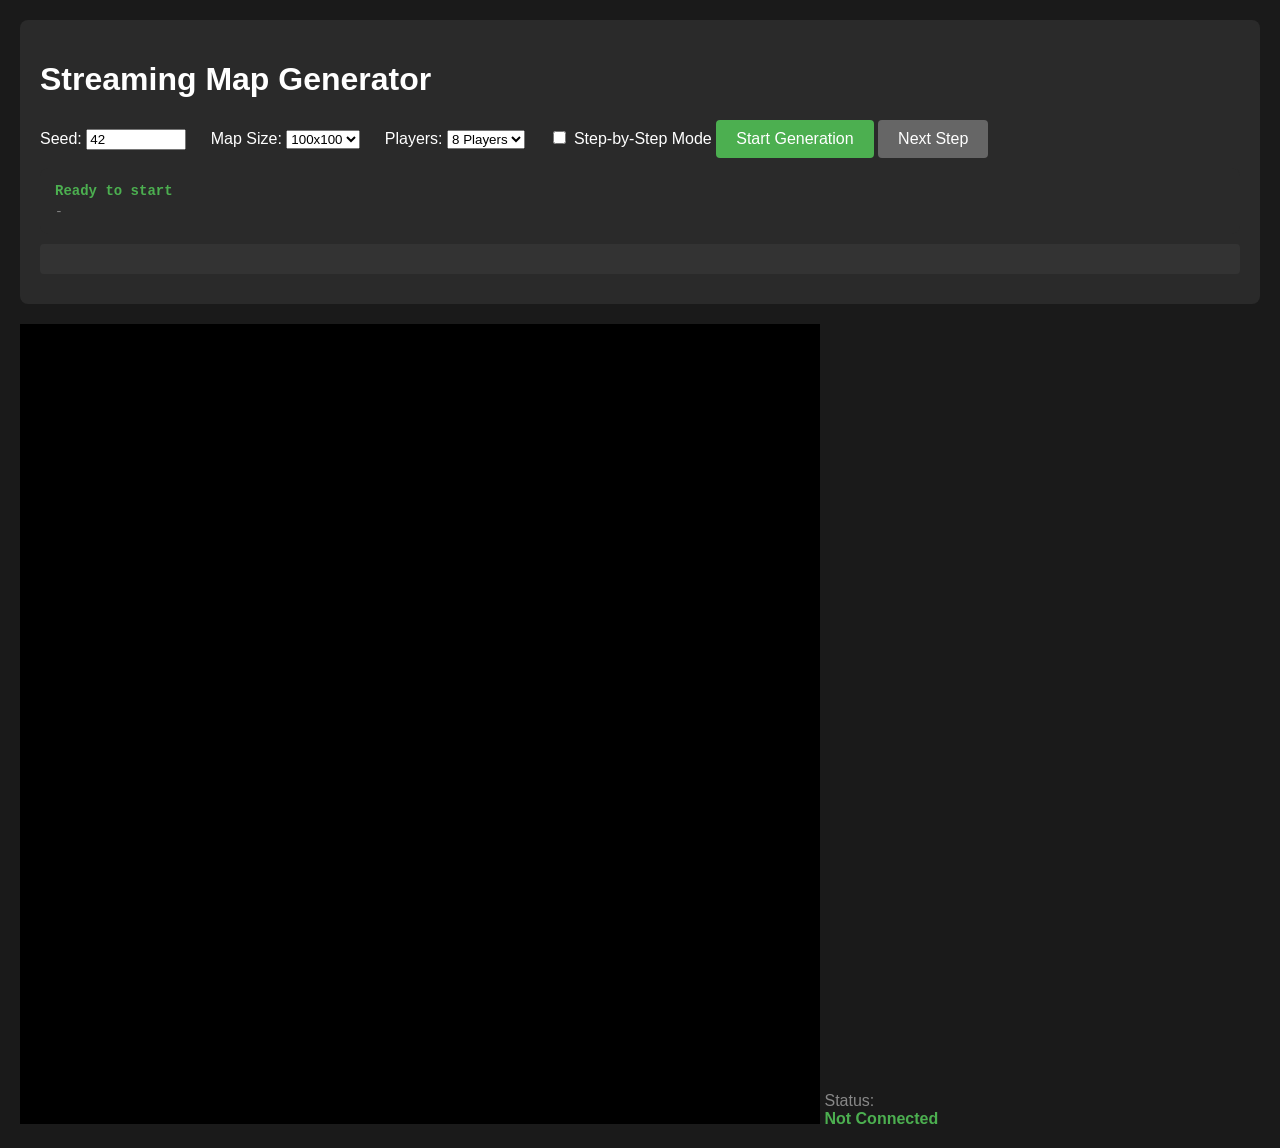
<file: src/main/resources/static/streamingMapViewer.html>
<html>
<head>
    <title>Streaming Map Generator</title>
    <style>
        body{
            font-family: Arial, sans-serif;
            margin:20px;
            background: #1a1a1a;
            color: #fff;
        }
        #controls{
            background: #2a2a2a;
            padding: 20px;
            border-radius: 8px;
            margin-bottom: 20px;
        }
        button{
            background: #4CAF50;
            color: white;
            border:none;
            font-size:16px;
            border-radius:4px;
            padding: 10px 20px;
            cursor: pointer;
        }
        button:hover{
            background: #45a049
        }
        button:disabled{
            background: #666666;
            cursor: not-allowed;
        }
        #canvas {
            border: 2px solid #444;
            background: #000;
            image-rendering: pixelated;
            image-rendering: -moz-crisp-edges;
            image-rendering: crisp-edges;
        }

        #stats {
            background: #2a2a2a;
            padding: 15px;
            border-radius: 8px;
            margin-top: 20px;
            font-family: monospace;
        }

        .stat-row {
            margin: 5px 0;
        }

        .stat-label {
            color: #888;
            display: inline-block;
            width: 150px;
        }

        .stat-value {
            color: #4CAF50;
            font-weight: bold;
        }

        #progress-bar {
            width: 100%;
            height: 30px;
            background: #333;
            border-radius: 4px;
            overflow: hidden;
            margin: 10px 0;
        }

        #progress-fill {
            height: 100%;
            background: linear-gradient(90deg, #4CAF50, #8BC34A);
            width: 0%;
            transition: width 0.1s;
        }

        .frontier-dot {
            fill: yellow;
            opacity: 0.5;
        }

        #step-progress {
            background: #2a2a2a;
            padding: 15px;
            border-radius: 8px;
            margin-top: 10px;
            margin-bottom: 10px;
        }

        #current-step {
            font-family: monospace;
            color: #4CAF50;
            font-weight: bold;
            font-size: 14px;
        }

        #step-status {
            font-family: monospace;
            color: #888;
            margin-top: 5px;
        }
    </style>
</head>
<body>
<div id="controls">
    <h1>Streaming Map Generator</h1>

    <label>
        Seed: <input type="number" id="seedInput" value="42" style="width: 100px;">
    </label>

    <label style="margin-left: 20px;">
        Map Size:
        <select id="sizeInput">
            <option value="50">50x50</option>
            <option value="100" selected>100x100</option>
            <option value="150">150x150</option>
            <option value="200">200x200</option>
        </select>
    </label>

    <label style="margin-left: 20px;">
        Players:
        <select id="playersInput">
            <option value="2">2 Players</option>
            <option value="3">3 Players</option>
            <option value="4">4 Players</option>
            <option value="6">6 Players</option>
            <option value="8" selected>8 Players</option>
        </select>
    </label>

    <label style="margin-left: 20px;">
        <input type="checkbox" id="stepModeCheckbox" onchange="toggleStepMode()">
        Step-by-Step Mode
    </label>

    <button id="startBtn" onClick="startGeneration()">Start Generation</button>
    <button id="nextStepBtn" onclick="nextStep()" disabled>Next Step</button>

    <div id="step-progress">
        <div id="current-step">Ready to start</div>
        <div id="step-status">-</div>
    </div>

    <div id="progress-bar">
        <div id="progress-fill"></div>
    </div>

</div>
<canvas id="gameCanvas" width="800" height="800"></canvas>

<div class="stat-label">
    <span class="stat-label">Status:</span>
    <span class="stat-value" id="status">Not Connected</span>
</div>

<script>
    const canvas = document.getElementById('gameCanvas')
    const ctx = canvas.getContext('2d');
    let websocket = null;
    let sessionId = null;
    let mapSize = 100;
    let tileSize = 8;
    let isPaused = false;
    let updateQueue = [];
    let updateCount = 0;
    let currentTotalSteps = 0;
    let currentStep = 0;
    let stepByStepMode = false;
    let waitingForNextStep = false;

    // Binary message type constants (must match BinaryMapEncoder.java)
    const MSG_STEP_UPDATE = 1;
    const MSG_BASE_TERRAIN = 2;
    const MSG_TILE_UPDATE = 3;

    // Terrain type decoding (must match BinaryMapEncoder.java)
    const TERRAIN_TYPES = [
        'WATER', 'GRASS', 'DESERT', 'DIRT', 'FOREST',
        'SNOW', 'BEACH', 'ROCK', 'COLD', 'STONE', 'ROAD', 'NONE'
    ];

    const OBJECT_TYPES = [
        null,
        'GOLD',
        'STONE',
        'TREE',
        'DEER',
        'BOAR',
        'SHEEP',
        'RELIC',
        'TOWN_CENTER',
        'HOUSE',
        'BARRACKS',
        'BERRIES'
    ]

    // Status decoding
    const STATUS_TYPES = ['init', 'step_start', 'step_complete', 'step_skip', 'step_error', 'complete'];

    // Update type decoding
    const UPDATE_TYPES = ['start', 'progress', 'complete'];

    //==================================================
    // Binary Message Decoder
    //==================================================

    function decodeBinaryMessage(arrayBuffer) {
        const view = new DataView(arrayBuffer);
        let offset = 0;

        // Read message type (1 byte)
        const msgType = view.getUint8(offset);
        offset += 1;

        switch (msgType) {
            case MSG_STEP_UPDATE:
                return decodeStepUpdate(view, offset);
            case MSG_BASE_TERRAIN:
                return decodeBaseTerrainUpdate(view, offset);
            case MSG_TILE_UPDATE:
                return decodeTileUpdate(view, offset);
            default:
                console.error('Unknown binary message type:', msgType);
                return null;
        }
    }

    function decodeStepUpdate(view, offset) {
        const currentStep = view.getInt32(offset);
        offset += 4;
        const totalSteps = view.getInt32(offset);
        offset += 4;
        const statusCode = view.getUint8(offset);
        offset += 1;
        const messageLen = view.getUint16(offset);
        offset += 2;

        // Decode UTF-8 message string
        const messageBytes = new Uint8Array(view.buffer, offset, messageLen);
        const message = new TextDecoder('utf-8').decode(messageBytes);

        return {
            currentStep,
            totalSteps,
            status: STATUS_TYPES[statusCode] || 'unknown',
            message
        };
    }

    function decodeBaseTerrainUpdate(view, offset) {
        const totalCells = view.getInt32(offset);
        offset += 4;
        const tileCount = view.getInt32(offset);
        offset += 4;

        const tiles = [];
        for (let i = 0; i < tileCount; i++) {
            const x = view.getInt16(offset);
            offset += 2;
            const y = view.getInt16(offset);
            offset += 2;
            const terrainCode = view.getUint8(offset);
            offset += 1;
            const objectCode = view.getUint8(offset);
            offset +=1;

            tiles.push({
                x,
                y,
                terrainType: TERRAIN_TYPES[terrainCode] || 'NONE',
                object : OBJECT_TYPES[objectCode] || null
            });
        }

        return {
            type: 'base_terrain',
            totalCells,
            tiles
        };
    }

    function decodeTileUpdate(view, offset) {
        const updateTypeCode = view.getUint8(offset);
        offset += 1;
        const placedtiles = view.getInt32(offset);
        offset += 4;
        const targetTiles = view.getInt32(offset);
        offset += 4;
        const landId = view.getInt32(offset);
        offset += 4;
        const owner = view.getInt32(offset);
        offset += 4;
        const tileCount = view.getInt32(offset);
        offset += 4;

        const tiles = [];
        for (let i = 0; i < tileCount; i++) {
            const x = view.getInt16(offset);
            offset += 2;
            const y = view.getInt16(offset);
            offset += 2;
            const terrainCode = view.getUint8(offset);
            offset += 1;
            const objectCode = view.getUint8(offset);
            offset +=1;
            const tileLandId = view.getInt32(offset);
            offset += 4;
            const tileOwner = view.getInt32(offset);
            offset += 4;

            tiles.push({
                x,
                y,
                terrainType: TERRAIN_TYPES[terrainCode] || 'NONE',
                object: OBJECT_TYPES[objectCode]||null,
                landId: tileLandId,
                owner: tileOwner === -1 ? null : tileOwner
            });
        }

        return {
            type: UPDATE_TYPES[updateTypeCode] || 'unknown',
            placedtiles,
            targetTiles,
            landId,
            owner: owner === -1 ? null : owner,
            tiles
        };
    }

    //==================================================
    // Native WebSocket connection (no STOMP)
    //==================================================

    function connect(sessionId){
        // Connect to native WebSocket endpoint
        const wsUrl = 'ws://localhost:8080/ws/map-generation/' + sessionId;
        console.log('Connecting to:', wsUrl);

        websocket = new WebSocket(wsUrl);
        websocket.binaryType = 'arraybuffer'; // Important: receive binary as ArrayBuffer

        websocket.onopen = function(event) {
            console.log('WebSocket connected');
            updateStatus('Connected, receiving updates...');
        };

        websocket.onmessage = function(event) {
            console.log('=== MESSAGE RECEIVED ===');
            console.log('Type:', typeof event.data);
            console.log('Is ArrayBuffer:', event.data instanceof ArrayBuffer);

            if (event.data instanceof ArrayBuffer) {
                console.log('Binary message size:', event.data.byteLength);
                console.log('First 10 bytes:', Array.from(new Uint8Array(event.data.slice(0, 10))));

                const update = decodeBinaryMessage(event.data);
                console.log('Decoded update:', update);

                if (update) {
                    handleUpdate(update);
                } else {
                    console.error('Failed to decode binary message!');
                }
            } else {
                console.error('Received non-binary message:', event.data);
            }
        };

        websocket.onerror = function(error) {
            console.error('WebSocket error:', error);
            updateStatus('WebSocket error!');
        };

        websocket.onclose = function(event) {
            console.log('WebSocket closed:', event.code, event.reason);
            updateStatus('Connection closed');
        };
    }

    function disconnect() {
        if (websocket !== null) {
            websocket.close();
            websocket = null;
        }
        updateStatus('Disconnected');
        console.log('Disconnected');
    }
    //==================================================
    // Map Generation
    //==================================================

    async function startGeneration(){

        const seed = parseInt(document.getElementById('seedInput').value);
        mapSize = parseInt(document.getElementById('sizeInput').value);
        const numPlayers = parseInt(document.getElementById('playersInput').value);
        const updateInterval = 10; // Fixed update interval

        // Calculate tile size to fit canvas
        tileSize = Math.floor(800 / mapSize);

        // Clear canvas
        ctx.fillStyle = '#1e3a8a'; // Water color
        ctx.fillRect(0, 0, canvas.width, canvas.height);

        // Reset progress bar and step display
        document.getElementById('progress-fill').style.width = '0%';
        document.getElementById('current-step').textContent = 'Connecting...';
        document.getElementById('step-status').textContent = 'Waiting for server response';
        currentStep = 0;
        currentTotalSteps = 0;

     const rmsScript = `
base_terrain GRASS

create_player_lands {
    terrain_type DIRT
    land_percent 5
    number_of_players ${numPlayers}
}

create_object GOLD {
    number_of_objects 4
    group_placement_radius 2
    set_tight_grouping
    set_place_for_every_player
    min_distance_to_players 2
    max_distance_to_players 5
}

create_object STONE {
    number_of_objects 5
    group_placement_radius 2
    set_tight_grouping
    set_place_for_every_player
    min_distance_to_players 2
    max_distance_to_players 5
}

create_terrain FOREST {
    base_terrain GRASS
    number_of_clumps 2
    number_of_tiles 30
    set_place_for_every_player
    min_distance_to_players 6
    max_distance_to_players 12
    clumping_factor 20
}

create_object BERRIES
{
  number_of_objects 6
  set_place_for_every_player
  set_tight_grouping
  min_distance_to_players 5
  max_distance_to_players 9
  group_placement_radius 2
}
  

            `.trim();

        updateStatus('Starting generation...');

        try{
            const response = await fetch('http://localhost:8080/api/maps/generate/stream',{
                method: 'POST',
                headers: { 'Content-Type': 'application/json'},
                body: JSON.stringify({
                    rmsScript: rmsScript,
                    mapSize: mapSize,
                    seed: seed,
                    updateInterval: updateInterval,
                    stepByStep: stepByStepMode
                })
            });

            const data = await response.json();
            sessionId = data.sessionId;

            console.log('Session ID:', sessionId);
            updateStatus('Connecting to stream...');

            connect(sessionId);

        }catch(error){
            console.error("Error:", error);
            updateStatus("Error: " + error.message);
            document.getElementById('startBtn').disabled = false;
        }
    }

     function updateStatus(status){


        document.getElementById('status').textContent = status;
        document.getElementById("startBtn").disabled=true;

    }

    //==================================================
    // Rendering
    //==================================================

    const terrainColors = {
        'WATER': '#1e3a8a',
        'GRASS': '#22c55e',
        'DESERT': '#fbbf24',
        'DIRT': '#92400e',
        'FOREST': '#15803d',
        'SNOW': '#e0f2fe',
        'BEACH': '#fef3c7',
        'ROCK': '#78716c',
        'COLD': '#bae6fd',
        'STONE': '#57534e',
        'ROAD': '#44403c',
        'NONE': '#000000'
    };

    // Player colors (vibrant and distinguishable)
    const playerColors = [
        '#3b82f6',  // Blue (Player 0)
        '#ef4444',  // Red (Player 1)
        '#22c55e',  // Green (Player 2)
        '#eab308',  // Yellow (Player 3)
        '#a855f7',  // Purple (Player 4)
        '#06b6d4',  // Cyan (Player 5)
        '#f97316',  // Orange (Player 6)
        '#ec4899'   // Pink (Player 7)
    ];

    const objectInfo ={
        'GOLD': {color: '#FFD700', size :0.6},
        'STONE': {color: '#808080', size :0.6},
        'TREE': {color: '#006400', size :0.7},
        'DEER': {color: '#8B4513', size :0.5},
        'BOAR': {color: '#654321', size :0.5},
        'SHEEP': {color: '#F4F5DC', size :0.4},
        'BERRIES': {color: '#FF1493', size :0.5},
        'FORAGE': {color: '#FF1493', size :0.5},
        'BERRY_BUSH': {color: '#FF1493', size :0.5},
        'RELIC': {color: '#FF00FF', size :0.5},
        'TOWN_CENTER': {color: '#4169E1', size :0.8},
        'HOUSE': {color: '#D2691E', size :0.6},
        'BARRACKS': {color: '#B22222', size :0.7}

    }
    function handleUpdate(update) {
        console.log('Received update:', update);

        // Determine update type
        if (update.currentStep !== undefined && update.totalSteps !== undefined) {
            // This is a step update from StreamingMapExecutor
            handleStepUpdate(update);
        } else if (update.type === 'base_terrain') {
            // This is a base terrain update
            handleBaseTerrainUpdate(update);
        } else if (update.placedtiles !== undefined) {
            // This is a tile update from StreamingLandGenerator
            handleTileUpdate(update);
        } else {
            console.warn('Unknown update format:', update);
        }
    }

    function handleStepUpdate(update) {
        console.log('Step update:', update.status, update.message);

        currentStep = update.currentStep;
        currentTotalSteps = update.totalSteps;

        // Update step progress display
        const stepText = `Step ${update.currentStep} of ${update.totalSteps}`;
        document.getElementById('current-step').textContent = stepText;
        document.getElementById('step-status').textContent = update.message;

        // Update status based on step type
        if (update.status === 'init') {
            updateStatus('Initializing map generation...');
            if (stepByStepMode) {
                waitingForNextStep = true;
                document.getElementById('nextStepBtn').disabled = false;
            }
        } else if (update.status === 'step_start') {
            updateStatus(`Starting: ${update.message}`);
        } else if (update.status === 'step_complete') {
            updateStatus(`Completed: ${update.message}`);
            if (stepByStepMode && currentStep < currentTotalSteps) {
                waitingForNextStep = true;
                document.getElementById('nextStepBtn').disabled = false;
            }
        } else if (update.status === 'step_error') {
            updateStatus(`Error: ${update.message}`);
            document.getElementById('startBtn').disabled = false;
            document.getElementById('nextStepBtn').disabled = true;
        } else if (update.status === 'complete') {
            updateStatus('All commands executed successfully!');
            document.getElementById('current-step').textContent = 'Complete!';
            document.getElementById('step-status').textContent = update.message;
            document.getElementById('startBtn').disabled = false;
            document.getElementById('nextStepBtn').disabled = true;
        }
    }

    function handleBaseTerrainUpdate(update) {
        console.log('Base terrain update:', update.tiles.length, 'tiles');

        // Render all tiles in the batch
        if (update.tiles && update.tiles.length > 0) {
            update.tiles.forEach(tile => {
                renderTile(tile.x, tile.y, tile.terrainType, tile.object);
            });
        }

        updateStatus(`Setting base terrain...`);
    }

    function handleTileUpdate(update) {
        console.log('Tile update:', update.type, 'Placed:', update.placedtiles, '/', update.targetTiles);

        // Detect if this is an object placement update (tiles have objects)
        const isObjectPlacement = update.tiles && update.tiles.length > 0 &&
                                   update.tiles.some(tile => tile.object !== null && tile.object !== undefined);

        // Detect if this is a terrain placement update (tiles are FOREST or other special terrain)
        const isTerrainPlacement = update.tiles && update.tiles.length > 0 &&
                                    update.tiles.some(tile =>
                                        tile.terrainType === 'FOREST' ||
                                        tile.terrainType === 'DESERT' ||
                                        tile.terrainType === 'SNOW'
                                    ) && update.landId === 0 && update.owner === null;

        // Update progress bar based on tile placement
        const progress = (update.placedtiles / update.targetTiles) * 100;
        document.getElementById('progress-fill').style.width = progress + '%';

        // Render tiles
        if (update.tiles && update.tiles.length > 0) {
            update.tiles.forEach(tile => {
                renderTile(tile.x, tile.y, tile.terrainType, tile.owner, tile.object);
            });
        }

        // Update status based on type of update
        if (isObjectPlacement) {
            // Object placement updates
            const objectType = update.tiles.find(t => t.object)?.object || 'objects';
            if (update.type === 'start') {
                updateStatus(`Placing ${objectType} objects...`);
            } else if (update.type === 'progress') {
                updateStatus(`Placing ${objectType}... ${update.placedtiles}/${update.targetTiles} objects`);
            } else if (update.type === 'complete') {
                updateStatus(`Object placement complete! ${update.placedtiles} ${objectType} placed`);
                // Reset progress bar for next operation
                document.getElementById('progress-fill').style.width = '0%';
            }
        } else if (isTerrainPlacement) {
            // Terrain placement updates (forests, etc.)
            const terrainType = update.tiles.find(t => t.terrainType)?.terrainType || 'terrain';
            if (update.type === 'start') {
                updateStatus(`Placing ${terrainType} clumps...`);
            } else if (update.type === 'progress') {
                updateStatus(`Placing ${terrainType}... ${update.placedtiles}/${update.targetTiles} tiles`);
            } else if (update.type === 'complete') {
                updateStatus(`Terrain placement complete! ${update.placedtiles} ${terrainType} tiles placed`);
                // Reset progress bar for next operation
                document.getElementById('progress-fill').style.width = '0%';
            }
        } else {
            // Land generation updates
            if (update.type === 'start') {
                const ownerText = update.owner !== null && update.owner !== undefined ? ` (Player ${update.owner + 1})` : '';
                updateStatus(`Land generation started...${ownerText}`);
            } else if (update.type === 'progress') {
                const ownerText = update.owner !== null && update.owner !== undefined ? ` (Player ${update.owner + 1})` : '';
                updateStatus(`Generating land... ${update.placedtiles}/${update.targetTiles} tiles${ownerText}`);
            } else if (update.type === 'complete') {
                const ownerText = update.owner !== null && update.owner !== undefined ? ` (Player ${update.owner + 1})` : '';
                updateStatus(`Land complete! ${update.placedtiles} tiles placed${ownerText}`);
                // Reset progress bar for next land generation
                document.getElementById('progress-fill').style.width = '0%';
            }
        }

        // Optionally render frontier points (for debugging)
        // renderFrontier(update.frontier);
    }

    function renderTile(x, y, terrain, owner, object) {
        // If tile has an owner (player), use player color; otherwise use terrain color
        let color;
        if (owner !== null && owner !== undefined) {
            color = playerColors[owner] || playerColors[0];
        } else {
            color = terrainColors[terrain] || '#000000';
        }

        ctx.fillStyle = color;
        ctx.fillRect(x * tileSize, y * tileSize, tileSize, tileSize);

        if ( object && objectInfo[object]){
            const info = objectInfo[object];
            const objectSize = tileSize * info.size;
            const offset = (tileSize - objectSize) / 2;

            ctx.fillStyle = info.color;
            ctx.beginPath();
            ctx.arc(
                x * tileSize + tileSize / 2,
                y * tileSize + tileSize / 2,
                objectSize / 2,
                0,
                Math.PI * 2
            );
            ctx.fill();
            ctx.strokeStyle = "#000000";
            ctx.lineWidth = Math.max(1, tileSize / 16);
            ctx.stroke();
        }
    }

    function renderFrontier(frontier) {
        if (!frontier) return;

        ctx.fillStyle = 'rgba(255, 255, 0, 0.3)';
        frontier.forEach(point => {
            ctx.fillRect(point[0] * tileSize, point[1] * tileSize, tileSize, tileSize);
        });
    }

    function toggleStepMode() {
        stepByStepMode = document.getElementById('stepModeCheckbox').checked;
        console.log('Step-by-step mode:', stepByStepMode);
    }

    function nextStep() {
        if (waitingForNextStep && websocket && sessionId) {
            console.log('Sending next step command');
            waitingForNextStep = false;
            document.getElementById('nextStepBtn').disabled = true;

            // Send text message to continue to next step
            websocket.send(JSON.stringify({action: 'next-step'}));
        }
    }

    // Initialize canvas
    ctx.fillStyle = "#000";
    ctx.fillRect(0, 0, canvas.width, canvas.height);
    console.log("Streaming Map Generator initialised");
    console.log('Click "Start Generation" to begin');
</script>
</body>
</html>
</file>
<file: src/main/resources/static/css/create-lobby.css>
* {
    margin: 0;
    padding: 0;
    box-sizing: border-box;
}

body {
    font-family: 'Segoe UI', Tahoma, Geneva, Verdana, sans-serif;
    background: linear-gradient(135deg, #1a1a2e 0%, #16213e 100%);
    color: #eee;
    min-height: 100vh;
    display: flex;
    align-items: center;
    justify-content: center;
}

.create-container {
    width: 100%;
    max-width: 500px;
    padding: 20px;
}

.create-modal {
    background: rgba(0, 0, 0, 0.5);
    border: 2px solid #00d4ff;
    border-radius: 15px;
    padding: 30px;
    box-shadow: 0 0 30px rgba(0, 212, 255, 0.3);
}

.modal-header {
    display: flex;
    justify-content: space-between;
    align-items: center;
    margin-bottom: 30px;
}

.modal-header h1 {
    color: #00d4ff;
    font-size: 1.8em;
    text-shadow: 0 0 10px rgba(0, 212, 255, 0.5);
}

.close-btn {
    background: none;
    border: none;
    color: #aaa;
    font-size: 32px;
    cursor: pointer;
    transition: color 0.3s;
    width: 32px;
    height: 32px;
    padding: 0;
    line-height: 1;
}

.close-btn:hover {
    color: #00d4ff;
}

.form-group {
    margin-bottom: 25px;
}

.form-group label {
    display: block;
    margin-bottom: 8px;
    color: #00d4ff;
    font-weight: bold;
    font-size: 1.1em;
}

.form-group input,
.form-group select {
    width: 100%;
    padding: 15px;
    border: 1px solid #0f3460;
    border-radius: 8px;
    background: rgba(0, 0, 0, 0.4);
    color: #eee;
    font-size: 16px;
    transition: all 0.3s ease;
}

.form-group input:focus,
.form-group select:focus {
    outline: none;
    border-color: #00d4ff;
    box-shadow: 0 0 10px rgba(0, 212, 255, 0.3);
}

.map-description {
    margin-top: 10px;
    padding: 10px;
    background: rgba(0, 212, 255, 0.05);
    border-left: 3px solid #00d4ff;
    border-radius: 4px;
    color: #aaa;
    font-size: 0.9em;
    display: none;
}

.button-group {
    display: grid;
    grid-template-columns: 1fr 1fr;
    gap: 15px;
    margin-top: 30px;
}

.btn {
    padding: 10px 20px;
    border: none;
    border-radius: 8px;
    cursor: pointer;
    font-size: 14px;
    font-weight: bold;
    transition: all 0.3s ease;
}

.btn-primary {
    background: linear-gradient(135deg, #00d4ff 0%, #0099cc 100%);
    color: #000;
}

.btn-primary:hover:not(:disabled) {
    background: linear-gradient(135deg, #00ffff 0%, #00d4ff 100%);
    box-shadow: 0 0 15px rgba(0, 212, 255, 0.5);
    transform: translateY(-2px);
}

.btn-primary:disabled {
    opacity: 0.5;
    cursor: not-allowed;
}

.btn-secondary {
    background: rgba(15, 52, 96, 0.8);
    color: #eee;
    border: 1px solid #0f3460;
}

.btn-secondary:hover {
    background: rgba(15, 52, 96, 1);
    border-color: #00d4ff;
}

.btn-large {
    padding: 15px 30px;
    font-size: 16px;
}

.message {
    margin-top: 15px;
    padding: 12px;
    border-radius: 5px;
    display: none;
    text-align: center;
}

.message.success {
    background: rgba(0, 255, 0, 0.1);
    border: 1px solid #00ff00;
    color: #00ff00;
    display: block;
}

.message.error {
    background: rgba(255, 0, 0, 0.1);
    border: 1px solid #ff0000;
    color: #ff6464;
    display: block;
}

@media (max-width: 600px) {
    .button-group {
        grid-template-columns: 1fr;
    }
}
</file>
<file: src/main/resources/static/css/lobby.css>
* {
    margin: 0;
    padding: 0;
    box-sizing: border-box;
}

body {
    font-family: 'Segoe UI', Tahoma, Geneva, Verdana, sans-serif;
    background: linear-gradient(135deg, #1a1a2e 0%, #16213e 100%);
    color: #eee;
    min-height: 100vh;
}

.container {
    max-width: 1400px;
    margin: 0 auto;
    padding: 20px;
}

header {
    background: rgba(0, 0, 0, 0.3);
    padding: 20px;
    border-radius: 10px;
    margin-bottom: 20px;
    display: flex;
    justify-content: space-between;
    align-items: center;
    border: 1px solid #0f3460;
}

header h1 {
    color: #00d4ff;
    font-size: 2em;
    text-shadow: 0 0 10px rgba(0, 212, 255, 0.5);
}

.player-info {
    background: rgba(0, 0, 0, 0.4);
    padding: 10px 20px;
    border-radius: 5px;
    border: 1px solid #0f3460;
}

.main-content {
    display: grid;
    grid-template-columns: 1.5fr 1fr;
    gap: 20px;
}

.left-panel, .right-panel {
    background: rgba(0, 0, 0, 0.3);
    padding: 20px;
    border-radius: 10px;
    border: 1px solid #0f3460;
}

h2 {
    color: #00d4ff;
    margin-bottom: 15px;
    font-size: 1.5em;
}

h3 {
    color: #00d4ff;
    margin-bottom: 10px;
    font-size: 1.2em;
}

.search-section {
    margin-bottom: 20px;
}

.search-box {
    display: flex;
    gap: 10px;
}

#searchInput {
    flex: 1;
    padding: 10px;
    border: 1px solid #0f3460;
    border-radius: 5px;
    background: rgba(0, 0, 0, 0.4);
    color: #eee;
    font-size: 14px;
}

#searchInput:focus {
    outline: none;
    border-color: #00d4ff;
    box-shadow: 0 0 5px rgba(0, 212, 255, 0.3);
}

.btn {
    padding: 10px 20px;
    border: none;
    border-radius: 5px;
    cursor: pointer;
    font-size: 14px;
    font-weight: bold;
    transition: all 0.3s ease;
}

.btn-primary {
    background: linear-gradient(135deg, #00d4ff 0%, #0099cc 100%);
    color: #000;
}

.btn-primary:hover {
    background: linear-gradient(135deg, #00ffff 0%, #00d4ff 100%);
    box-shadow: 0 0 15px rgba(0, 212, 255, 0.5);
    transform: translateY(-2px);
}

.btn-secondary {
    background: rgba(15, 52, 96, 0.8);
    color: #eee;
    border: 1px solid #0f3460;
}

.btn-secondary:hover {
    background: rgba(15, 52, 96, 1);
    border-color: #00d4ff;
}

.lobby-list {
    max-height: 500px;
    overflow-y: auto;
    padding-right: 10px;
}

.lobby-list::-webkit-scrollbar {
    width: 8px;
}

.lobby-list::-webkit-scrollbar-track {
    background: rgba(0, 0, 0, 0.3);
    border-radius: 4px;
}

.lobby-list::-webkit-scrollbar-thumb {
    background: #0f3460;
    border-radius: 4px;
}

.lobby-list::-webkit-scrollbar-thumb:hover {
    background: #00d4ff;
}

.lobby-item {
    background: rgba(0, 0, 0, 0.4);
    border: 1px solid #0f3460;
    border-radius: 8px;
    padding: 15px;
    margin-bottom: 10px;
    cursor: pointer;
    transition: all 0.3s ease;
}

.lobby-item:hover {
    background: rgba(0, 0, 0, 0.6);
    border-color: #00d4ff;
    transform: translateX(5px);
}

.lobby-header {
    display: flex;
    justify-content: space-between;
    align-items: center;
    margin-bottom: 10px;
}

.lobby-name {
    font-size: 1.2em;
    font-weight: bold;
    color: #00d4ff;
}

.lobby-status {
    padding: 4px 12px;
    border-radius: 12px;
    font-size: 0.85em;
    font-weight: bold;
}

.status-waiting {
    background: rgba(0, 212, 255, 0.2);
    color: #00d4ff;
    border: 1px solid #00d4ff;
}

.status-full {
    background: rgba(255, 100, 100, 0.2);
    color: #ff6464;
    border: 1px solid #ff6464;
}

.lobby-details {
    display: grid;
    grid-template-columns: repeat(2, 1fr);
    gap: 8px;
    font-size: 0.9em;
    color: #ccc;
}

.lobby-detail {
    display: flex;
    align-items: center;
    gap: 5px;
}

.lobby-detail strong {
    color: #00d4ff;
}

.create-lobby-section {
    margin-bottom: 20px;
}

.form-group {
    margin-bottom: 15px;
}

.form-group label {
    display: block;
    margin-bottom: 5px;
    color: #00d4ff;
    font-weight: bold;
}

.form-group input,
.form-group select {
    width: 100%;
    padding: 10px;
    border: 1px solid #0f3460;
    border-radius: 5px;
    background: rgba(0, 0, 0, 0.4);
    color: #eee;
    font-size: 14px;
}

.form-group input:focus,
.form-group select:focus {
    outline: none;
    border-color: #00d4ff;
    box-shadow: 0 0 5px rgba(0, 212, 255, 0.3);
}

.checkbox-group label {
    display: flex;
    align-items: center;
    gap: 10px;
    cursor: pointer;
}

.checkbox-group input[type="checkbox"] {
    width: auto;
    cursor: pointer;
}

.btn-large {
    width: 100%;
    padding: 20px;
    font-size: 18px;
    margin-bottom: 15px;
}

.action-description {
    text-align: center;
    color: #888;
    margin-bottom: 30px;
}

.create-lobby-section {
    margin-bottom: 20px;
}

.info-panel {
    background: rgba(0, 0, 0, 0.2);
    padding: 15px;
    border-radius: 8px;
    border: 1px solid #0f3460;
}

.info-panel ul {
    list-style: none;
    padding-left: 0;
}

.info-panel li {
    padding: 8px 0;
    border-bottom: 1px solid rgba(15, 52, 96, 0.3);
    color: #ccc;
}

.info-panel li:last-child {
    border-bottom: none;
}

.info-panel li:before {
    content: "▸ ";
    color: #00d4ff;
    font-weight: bold;
}

.message {
    margin-top: 15px;
    padding: 10px;
    border-radius: 5px;
    display: none;
}

.message.success {
    background: rgba(0, 255, 0, 0.1);
    border: 1px solid #00ff00;
    color: #00ff00;
    display: block;
}

.message.error {
    background: rgba(255, 0, 0, 0.1);
    border: 1px solid #ff0000;
    color: #ff6464;
    display: block;
}

.loading {
    text-align: center;
    padding: 20px;
    color: #00d4ff;
}

.empty-state {
    text-align: center;
    padding: 40px;
    color: #888;
}

.modal {
    display: none;
    position: fixed;
    z-index: 1000;
    left: 0;
    top: 0;
    width: 100%;
    height: 100%;
    background: rgba(0, 0, 0, 0.8);
}

.modal-content {
    background: linear-gradient(135deg, #1a1a2e 0%, #16213e 100%);
    margin: 10% auto;
    padding: 30px;
    border: 2px solid #00d4ff;
    border-radius: 10px;
    width: 90%;
    max-width: 500px;
    box-shadow: 0 0 30px rgba(0, 212, 255, 0.3);
}

.close {
    color: #aaa;
    float: right;
    font-size: 28px;
    font-weight: bold;
    cursor: pointer;
    transition: color 0.3s;
}

.close:hover {
    color: #00d4ff;
}

#modalLobbyInfo {
    background: rgba(0, 0, 0, 0.3);
    padding: 15px;
    border-radius: 8px;
    border: 1px solid #0f3460;
    margin-bottom: 20px;
}

@media (max-width: 1024px) {
    .main-content {
        grid-template-columns: 1fr;
    }
}
</file>
